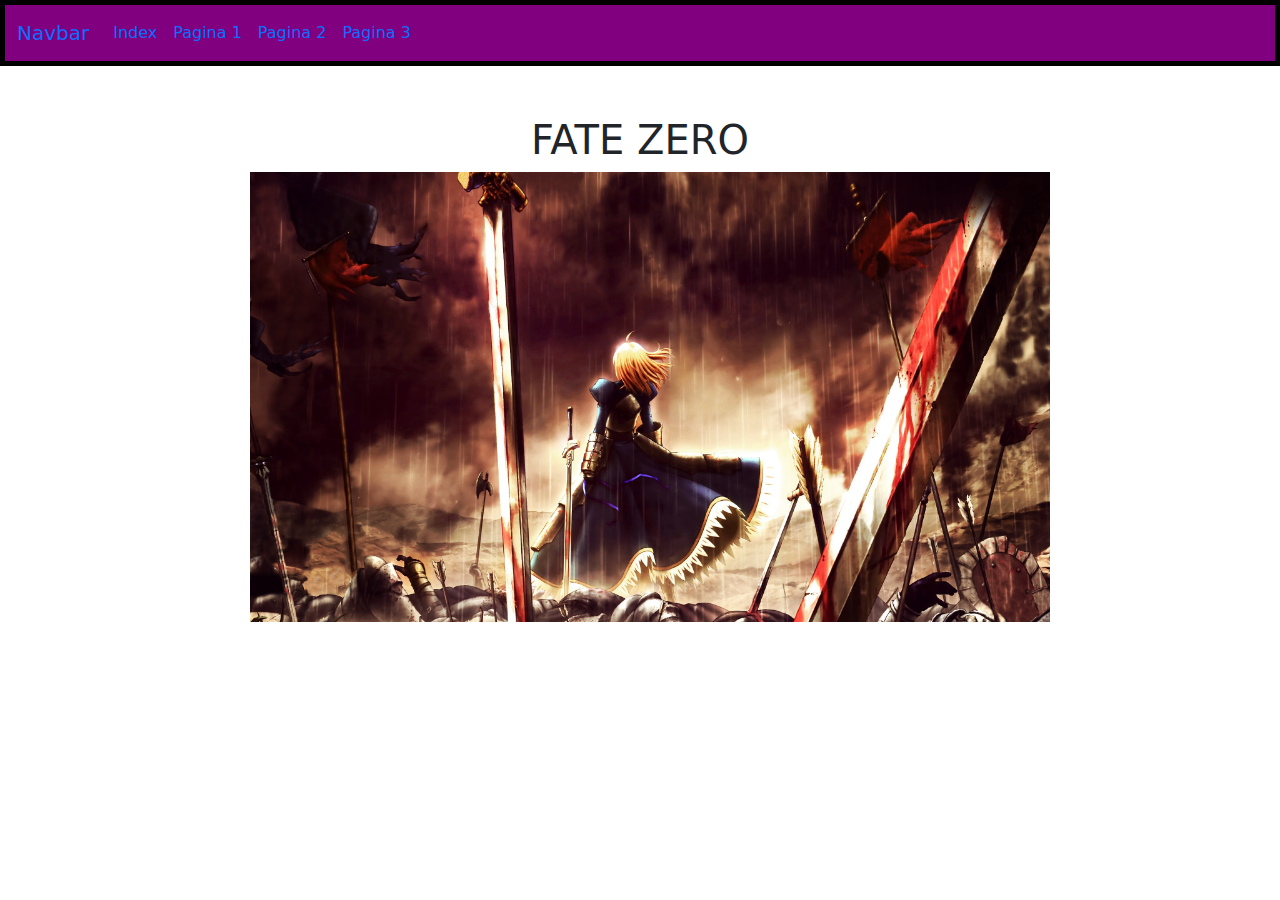
<file: index.html>
<!DOCTYPE html>
<html lang="en">
<head>
    <meta charset="UTF-8">
    <meta name="viewport" content="width=device-width, initial-scale=1.0">
    <title>Index</title>
    <link rel="stylesheet" href="css/bootstrap.min.css">
<link rel="stylesheet" href="css/ind.css">
</head>
<body>

  <nav class="navbar navbar-expand-lg bg-body-tertiary" id="bar" > 
    <div class="container-fluid">
      <a class="navbar-brand" href="#">Navbar</a>
      <button class="navbar-toggler" type="button" data-bs-toggle="collapse" data-bs-target="#navbarNav" aria-controls="navbarNav" aria-expanded="false" aria-label="Toggle navigation">
        <span class="navbar-toggler-icon"></span>
      </button>
      <div class="collapse navbar-collapse" id="navbarNav">
        <ul class="navbar-nav">
          <li class="nav-item">
            <a class="nav-link active" aria-current="page" href="index.html">Index</a>
          </li>
          <li class="nav-item">
            <a class="nav-link active" aria-current="page" href="pagina1.html">Pagina 1</a>
          </li>
          <li class="nav-item">
            <a class="nav-link" href="pagina2.html">Pagina 2</a>
          </li>
          <li class="nav-item">
            <a class="nav-link" href="pagina3.html">Pagina 3</a>
          </li>
        </ul>
      </div>
    </div>
  </nav>

      <section class="cont">
<h1>FATE ZERO</h1>
 <img src="saber.jpg" alt="imagen" width="800px" class="im"  >

</section>

    
</body>
</html>
</file>
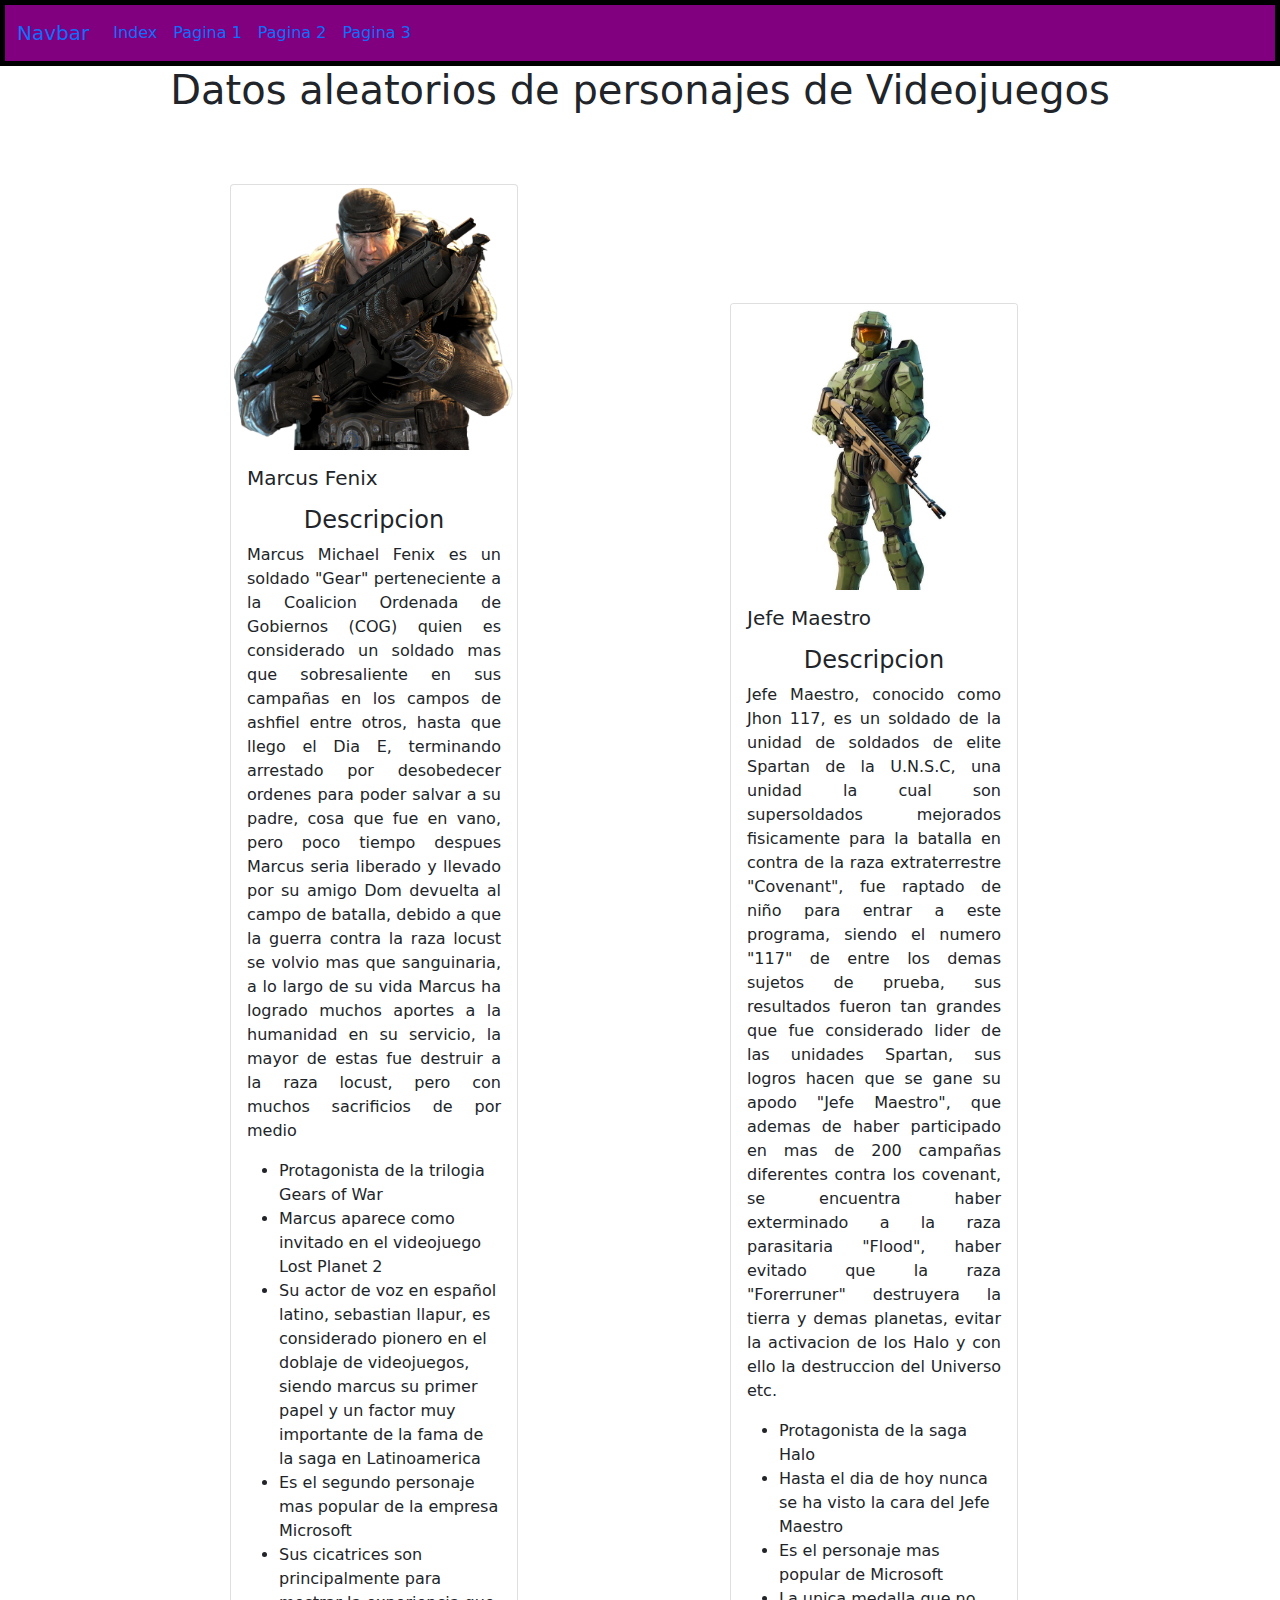
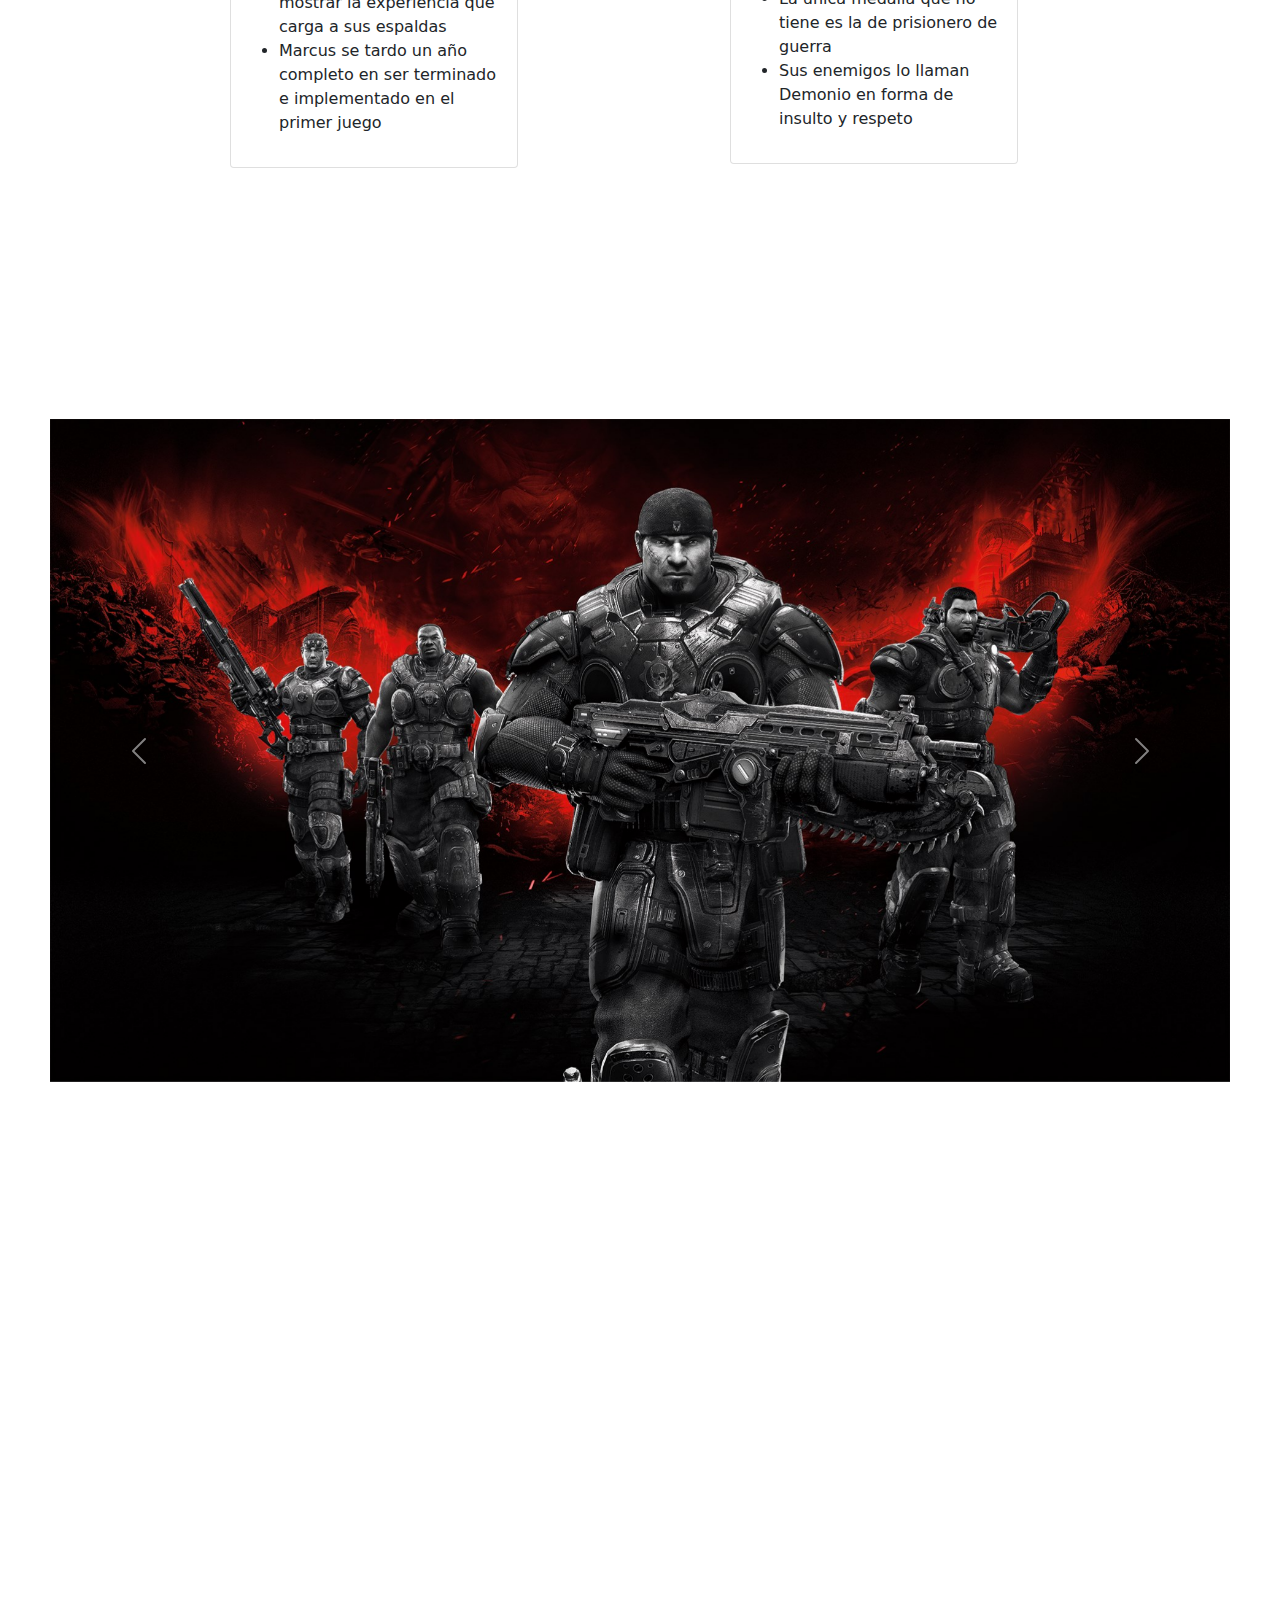
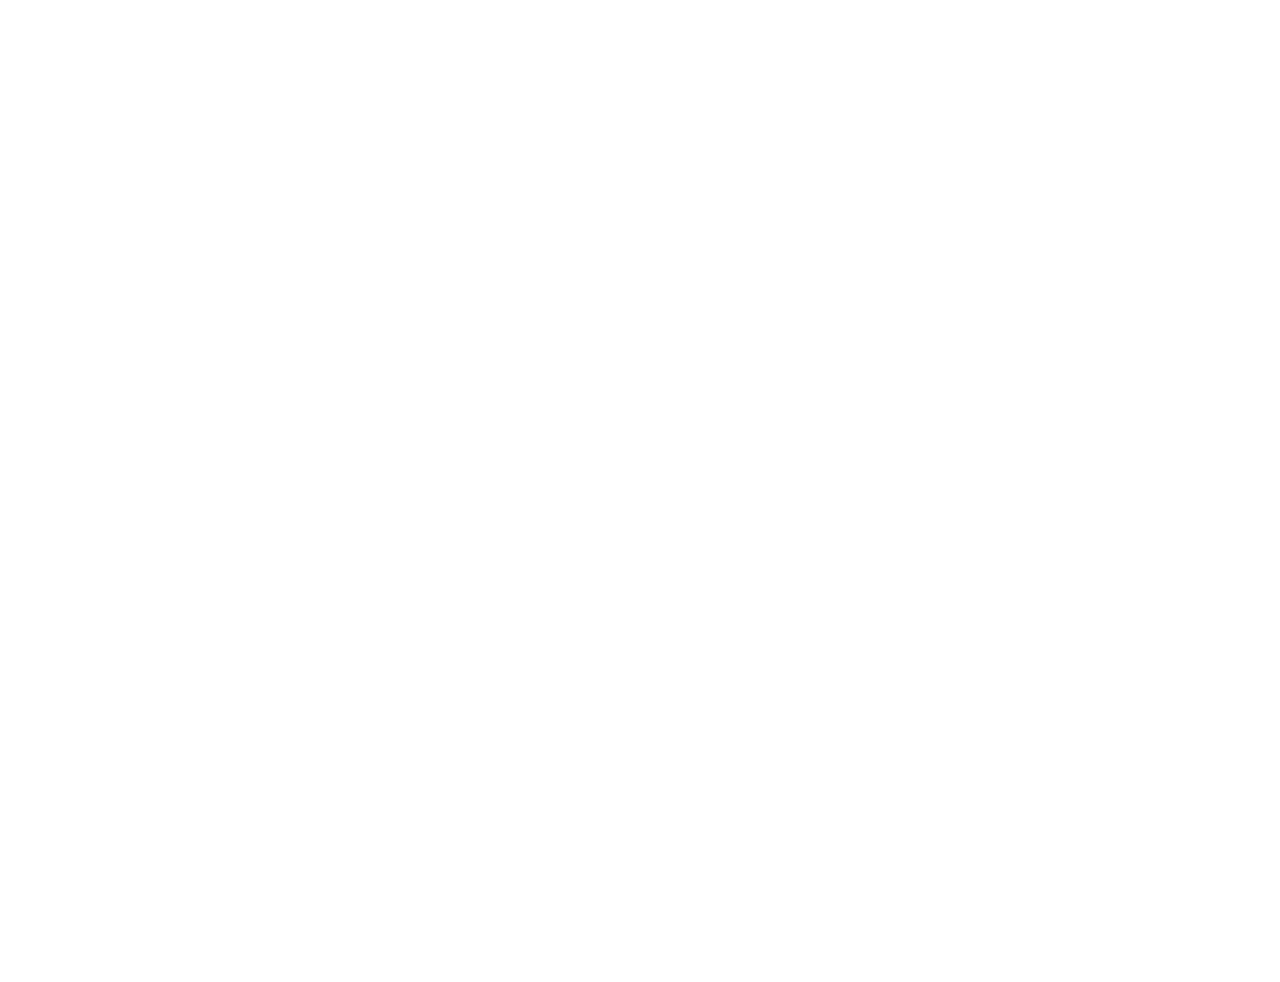
<file: pagina1.html>
<!DOCTYPE html>
<html lang="en">
<head>
    <meta charset="UTF-8">
    <meta name="viewport" content="width=device-width, initial-scale=1.0">
    <title>Pagina 1</title>
    <link rel="stylesheet" href="css/bootstrap.min.css">
    <link rel="stylesheet" href="css/ind.css">
</head>
<body>
    <nav class="navbar navbar-expand-lg bg-body-tertiary" id="bar" > 
        <div class="container-fluid">
          <a class="navbar-brand" href="#">Navbar</a>
          <button class="navbar-toggler" type="button" data-bs-toggle="collapse" data-bs-target="#navbarNav" aria-controls="navbarNav" aria-expanded="false" aria-label="Toggle navigation">
            <span class="navbar-toggler-icon"></span>
          </button>
          <div class="collapse navbar-collapse" id="navbarNav">
            <ul class="navbar-nav">
              <li class="nav-item">
                <a class="nav-link active" aria-current="page" href="index.html">Index</a>
              </li>
              <li class="nav-item">
                <a class="nav-link active" aria-current="page" href="pagina1.html">Pagina 1</a>
              </li>
              <li class="nav-item">
                <a class="nav-link" href="pagina2.html">Pagina 2</a>
              </li>
              <li class="nav-item">
                <a class="nav-link" href="pagina3.html">Pagina 3</a>
              </li>
            </ul>
          </div>
        </div>
      </nav>

  
  <h1 >Datos aleatorios de personajes de Videojuegos</h1>

  <section class="cont2">
  
    <div class="card" style="width: 18rem;">
      <img src="fenix.png" class="card-img-top" alt="marcus">
      <div class="card-body">
        <h5 class="card-title">Marcus Fenix</h5>
        <p class="card-text">
          <h4 style="text-align: center;">Descripcion</h3>
            <p>Marcus Michael Fenix es un soldado "Gear" perteneciente a la Coalicion Ordenada de Gobiernos (COG) quien es considerado un soldado mas que sobresaliente en sus campañas en los campos de ashfiel entre otros, hasta que llego el Dia E, terminando arrestado por desobedecer ordenes para poder salvar a su padre, cosa que fue en vano, pero poco tiempo despues Marcus seria liberado y llevado por su amigo Dom devuelta al campo de batalla, debido a que la guerra contra la raza locust se volvio mas que sanguinaria, a lo largo de su vida Marcus ha logrado muchos aportes a la humanidad en su servicio, la mayor de estas fue destruir a la raza locust, pero con muchos sacrificios de por medio</p>
        <ul>
  
          
          <li>Protagonista de la trilogia Gears of War</li>
        <li>Marcus aparece como invitado en el videojuego Lost Planet 2</li>
        <li>Su actor de voz en español latino, sebastian llapur, es considerado pionero en el doblaje de videojuegos, siendo marcus su primer papel y un factor muy importante de la fama de la saga en Latinoamerica</li>
        <li>Es el segundo personaje mas popular de la empresa Microsoft </li>
        <li>Sus cicatrices son principalmente para mostrar la experiencia que carga a sus espaldas</li>
     <li>Marcus se tardo un año completo en ser terminado e implementado en el primer juego</li>
      </ul>  
        </p>
  
      </div>
    </div>
  
  
  </section>
  
  <section class="cont15">
    <div class="card" style="width: 18rem;">
      <img src="master.jpg" class="card-img-top" alt="chief" >
      <div class="card-body">
        <h5 class="card-title">Jefe Maestro</h5>
        <p class="card-text">
          <h4 style="text-align: center;">Descripcion</h3>
            <p>Jefe Maestro, conocido como Jhon 117, es un soldado de la unidad de soldados de elite Spartan de la U.N.S.C, una unidad la cual son supersoldados mejorados fisicamente para la batalla en contra de la raza extraterrestre "Covenant", fue raptado de niño para entrar a este programa, siendo el numero "117" de entre los demas sujetos de prueba, sus resultados fueron tan grandes que fue considerado lider de las unidades Spartan, sus logros hacen que se gane su apodo "Jefe Maestro", que ademas de haber participado en mas de 200 campañas diferentes contra los covenant, se encuentra haber exterminado a la raza parasitaria "Flood", haber evitado que la raza "Forerruner" destruyera la tierra y demas planetas, evitar la activacion de los Halo y con ello la destruccion del Universo etc.</p>
          <ul>
  
            <li>Protagonista de la saga Halo</li>
  
            <li>Hasta el dia de hoy nunca se ha visto la cara del Jefe Maestro</li>
            <li>Es el personaje mas popular de Microsoft</li>
            <li>La unica medalla que no tiene es la de prisionero de guerra</li>
            <li>Sus enemigos lo llaman Demonio en forma de insulto y respeto</li>
          </ul>
  
  
        </p>
       
      </div>
    </div>
  
  
  
  </section>
  
  <section class="cont48">
    <div id="carouselExample" class="carousel slide">
      <div class="carousel-inner">
        <div class="carousel-item active">
          <img src="gears.jpeg" class="d-block w-100" alt="mercer">
        </div>
        <div class="carousel-item">
          <img src="halo.jpeg" class="d-block w-100" alt="...">
        </div>
        <div class="carousel-item">
          <img src="vs2.jpg"d-block w-100" alt="...">
        </div>
      </div>
      <button class="carousel-control-prev" type="button" data-bs-target="#carouselExample" data-bs-slide="prev">
        <span class="carousel-control-prev-icon" aria-hidden="true"></span>
        <span class="visually-hidden">Previous</span>
      </button>
      <button class="carousel-control-next" type="button" data-bs-target="#carouselExample" data-bs-slide="next">
        <span class="carousel-control-next-icon" aria-hidden="true"></span>
        <span class="visually-hidden">Next</span>
      </button>
    </div>
  
  
  </section>



<script src="css/bootstrap.bundle.min.js"></script>
</body>
</html>
</file>
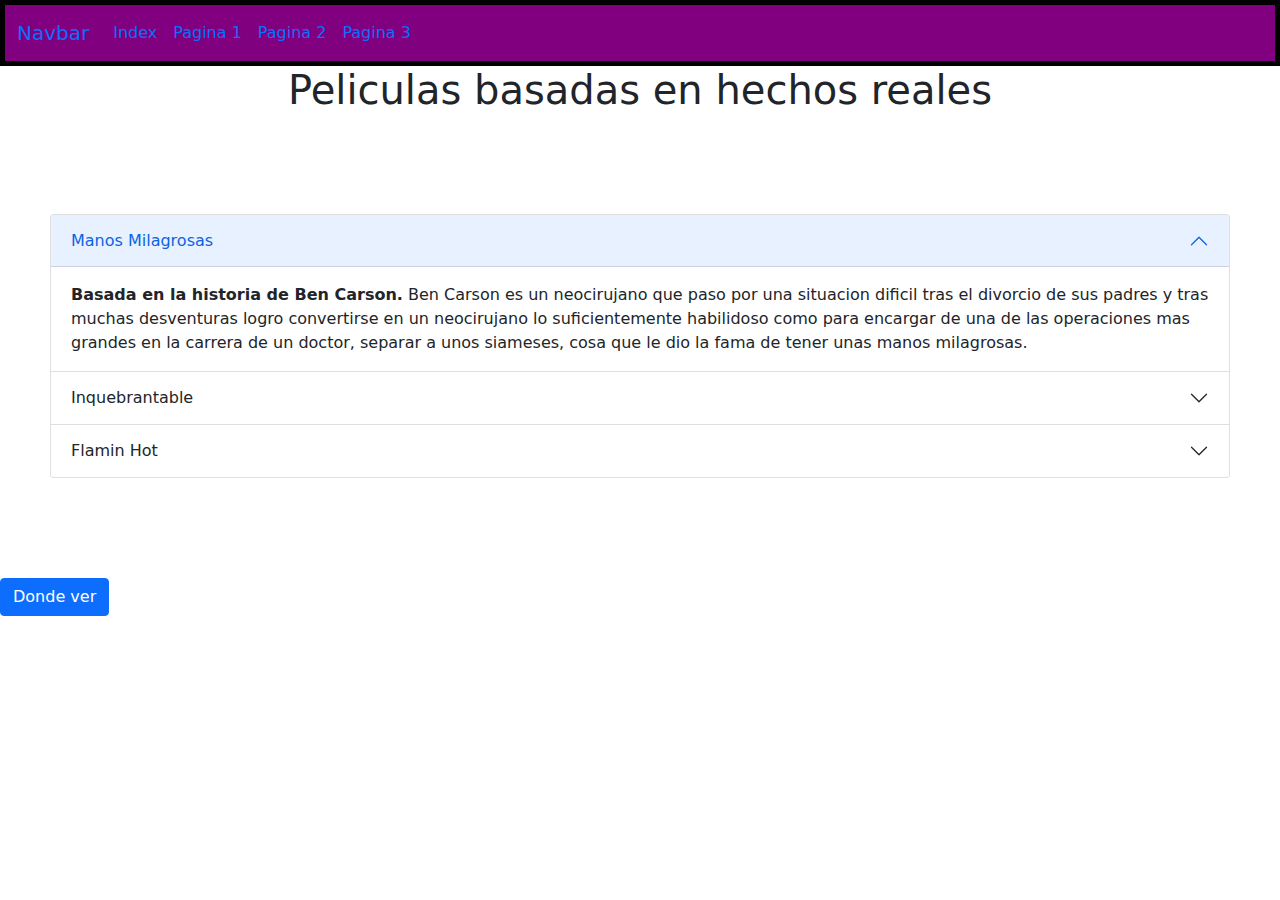
<file: pagina2.html>
<!DOCTYPE html>
<html lang="en">
<head>
    <meta charset="UTF-8">
    <meta name="viewport" content="width=device-width, initial-scale=1.0">
    <title>Pagina 2</title>
    <link rel="stylesheet" href="css/bootstrap.min.css">
    <link rel="stylesheet" href="css/ind.css">
</head>
<body>

    <nav class="navbar navbar-expand-lg bg-body-tertiary" id="bar" > 
        <div class="container-fluid">
          <a class="navbar-brand" href="#">Navbar</a>
          <button class="navbar-toggler" type="button" data-bs-toggle="collapse" data-bs-target="#navbarNav" aria-controls="navbarNav" aria-expanded="false" aria-label="Toggle navigation">
            <span class="navbar-toggler-icon"></span>
          </button>
          <div class="collapse navbar-collapse" id="navbarNav">
            <ul class="navbar-nav">
              <li class="nav-item">
                <a class="nav-link active" aria-current="page" href="index.html">Index</a>
              </li>
              <li class="nav-item">
                <a class="nav-link active" aria-current="page" href="pagina1.html">Pagina 1</a>
              </li>
              <li class="nav-item">
                <a class="nav-link" href="pagina2.html">Pagina 2</a>
              </li>
              <li class="nav-item">
                <a class="nav-link" href="pagina3.html">Pagina 3</a>
              </li>
            </ul>
          </div>
        </div>
      </nav>
  <h1>Peliculas basadas en hechos reales</h1>
  <section class="cont3">
  
    <div class="accordion" id="accordionExample">
    <div class="accordion-item">
      <h2 class="accordion-header">
        <button class="accordion-button" type="button" data-bs-toggle="collapse" data-bs-target="#collapseOne" aria-expanded="true" aria-controls="collapseOne">
          Manos Milagrosas
        </button>
      </h2>
      <div id="collapseOne" class="accordion-collapse collapse show" data-bs-parent="#accordionExample">
        <div class="accordion-body">
          <strong>Basada en la historia de Ben Carson.</strong> Ben Carson es un neocirujano que paso por una situacion dificil tras el divorcio de sus padres y tras muchas desventuras logro convertirse en un neocirujano lo suficientemente habilidoso como para encargar de una de las operaciones mas grandes en la carrera de un doctor, separar a unos siameses, cosa que le dio la fama de tener unas manos milagrosas. 
        </div>
      </div>
    </div>
    <div class="accordion-item">
      <h2 class="accordion-header">
        <button class="accordion-button collapsed" type="button" data-bs-toggle="collapse" data-bs-target="#collapseTwo" aria-expanded="false" aria-controls="collapseTwo">
     Inquebrantable
        </button>
      </h2>
      <div id="collapseTwo" class="accordion-collapse collapse" data-bs-parent="#accordionExample">
        <div class="accordion-body">
          <strong>Basada en la historia de Louis Zamperini.</strong> Louis Zamperini era una estrella de la pista olimpica hasta que fue reclutado para la segunda guerra mundial, pero sufrio un accidente que lo dejo varado por meses hasta que fue encontrado y encarcelado por los japoneses, donde sufrio un infierno para seguir vivo y poder contarlo, todo gracias a su inquebrantable voluntad.
        </div>
      </div>
    </div>
    <div class="accordion-item">
      <h2 class="accordion-header">
        <button class="accordion-button collapsed" type="button" data-bs-toggle="collapse" data-bs-target="#collapseThree" aria-expanded="false" aria-controls="collapseThree">
         Flamin Hot
        </button>
      </h2>
      <div id="collapseThree" class="accordion-collapse collapse" data-bs-parent="#accordionExample">
        <div class="accordion-body">
          <strong>Basada en la historia Richard Montañez</strong> Richard Montañez es un chicano tratando de sacar a su familia adelante en un ambiente de discriminacion constante por su origen mexicano, un dia consigue empleo en Frito lay hasta que llego la epoca donde la economia de estados unidos paso por una restructuracion que los dejo sin trabajo, entre la desesperacion por seguir trabajando, Richard inventa un producto que salvara empleos, entre ellos el suyo.
        </div>
      </div>
    </div>
  </div>
  
  
  
  </section>
  
  <section class="con35">
    <!-- Button trigger modal -->
  <button type="button" class="btn btn-primary" data-bs-toggle="modal" data-bs-target="#staticBackdrop">
   Donde ver
  </button>
  
  <!-- Modal -->
  <div class="modal fade" id="staticBackdrop" data-bs-backdrop="static" data-bs-keyboard="false" tabindex="-1" aria-labelledby="staticBackdropLabel" aria-hidden="true">
    <div class="modal-dialog">
      <div class="modal-content">
        <div class="modal-header">
          <h1 class="modal-title fs-5" id="staticBackdropLabel">Plataformas</h1>
          <button type="button" class="btn-close" data-bs-dismiss="modal" aria-label="Close"></button>
        </div>
        <div class="modal-body">
          <ul>
  <li>Manos Milagrosas: Netflix (Exclusivo) </li>
  <li>Inquebrantable: Max, Amazon Prime, Youtube, Apple TV, Google Play Peliculas, Claro-Video</li>
  <li>Flamin Hot: Disney+, Star+</li>
          </ul>
        </div>
        <div class="modal-footer">
          <button type="button" class="btn btn-secondary" data-bs-dismiss="modal">Cerrar</button>
          <button type="button" class="btn btn-primary">Entendido</button>
        </div>
      </div>
    </div>
  </div>
  </section>
  
<script src="css/bootstrap.bundle.min.js"></script>
</body>
</html>
</file>
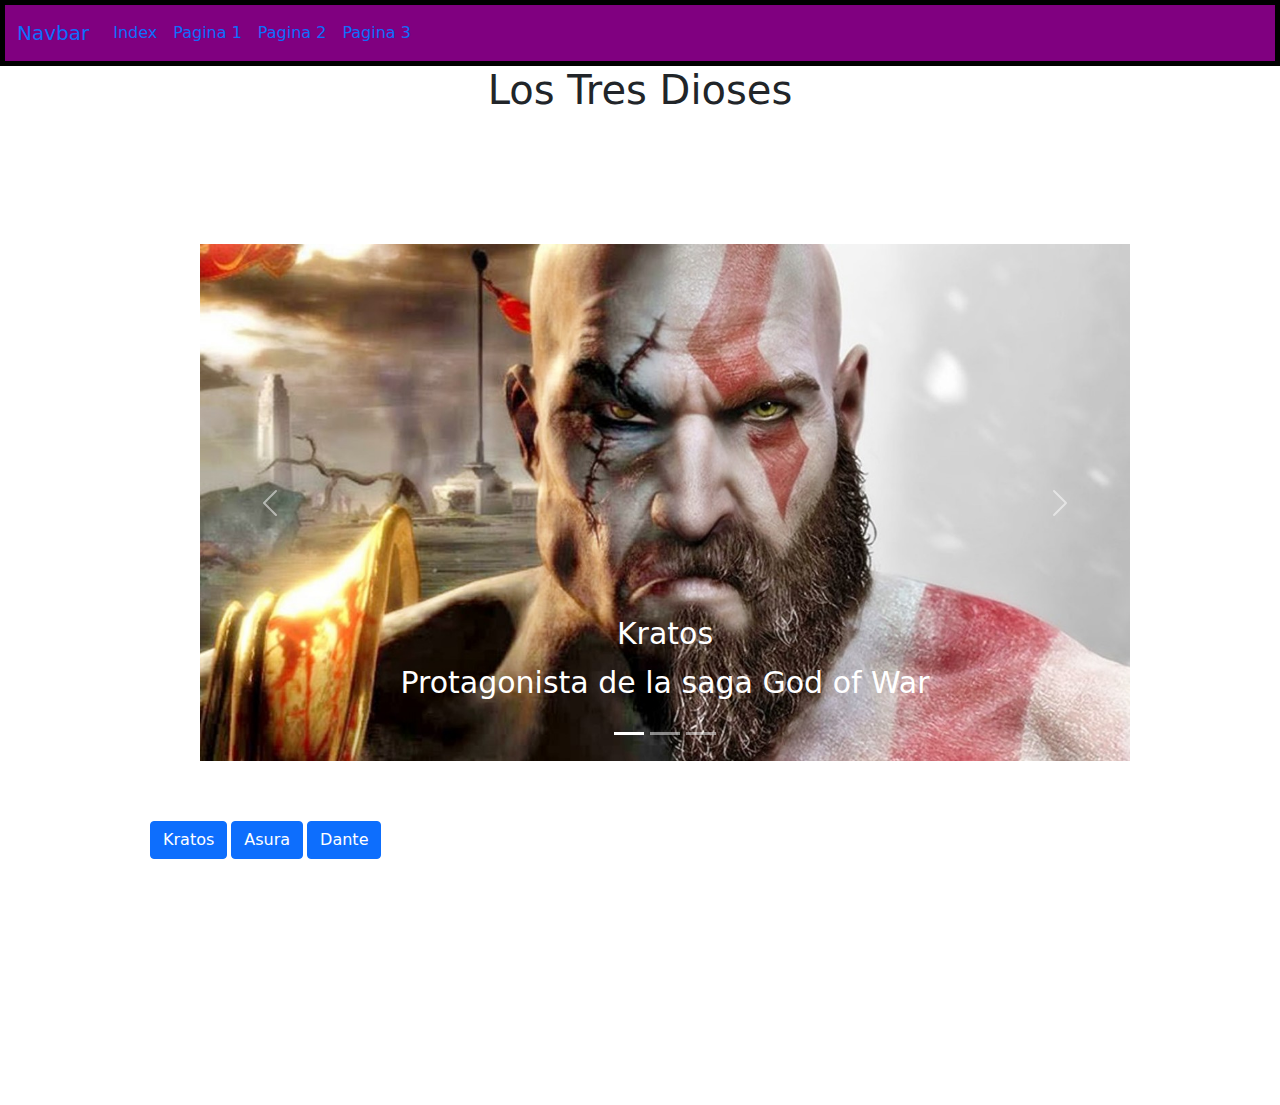
<file: pagina3.html>
<!DOCTYPE html>
<html lang="en">
<head>
    <meta charset="UTF-8">
    <meta name="viewport" content="width=device-width, initial-scale=1.0">
    <title>Pagina 3</title>
    <link rel="stylesheet" href="css/bootstrap.min.css">
    <link rel="stylesheet" href="css/ind.css">
</head>
<body>
    <nav class="navbar navbar-expand-lg bg-body-tertiary" id="bar" > 
        <div class="container-fluid">
          <a class="navbar-brand" href="#">Navbar</a>
          <button class="navbar-toggler" type="button" data-bs-toggle="collapse" data-bs-target="#navbarNav" aria-controls="navbarNav" aria-expanded="false" aria-label="Toggle navigation">
            <span class="navbar-toggler-icon"></span>
          </button>
          <div class="collapse navbar-collapse" id="navbarNav">
            <ul class="navbar-nav">
              <li class="nav-item">
                <a class="nav-link active" aria-current="page" href="index.html">Index</a>
              </li>
              <li class="nav-item">
                <a class="nav-link active" aria-current="page" href="pagina1.html">Pagina 1</a>
              </li>
              <li class="nav-item">
                <a class="nav-link" href="pagina2.html">Pagina 2</a>
              </li>
              <li class="nav-item">
                <a class="nav-link" href="pagina3.html">Pagina 3</a>
              </li>
            </ul>
          </div>
        </div>
      </nav>

  <h1>Los Tres Dioses</h1>
  <section class="cont4">

    <div id="carouselExampleCaptions" class="carousel slide">
      <div class="carousel-indicators">
        <button type="button" data-bs-target="#carouselExampleCaptions" data-bs-slide-to="0" class="active" aria-current="true" aria-label="Slide 1"></button>
        <button type="button" data-bs-target="#carouselExampleCaptions" data-bs-slide-to="1" aria-label="Slide 2"></button>
        <button type="button" data-bs-target="#carouselExampleCaptions" data-bs-slide-to="2" aria-label="Slide 3"></button>
      </div>
      <div class="carousel-inner">
        <div class="carousel-item active">
          <img src="kratos.jpeg" class="d-block w-100" alt="sparta">
          <div class="carousel-caption d-none d-md-block">
            <h5 class="tit">Kratos</h5>
            <p class="desp">Protagonista de la saga God of War</p>
          </div>
        </div>
        <div class="carousel-item">
          <img src="asura.jpg" class="d-block w-100" alt="wrath">
          <div class="carousel-caption d-none d-md-block">
            <h5 class="tit">Asura</h5>
            <p class="desp">Protagonista del juego Asura`s Wrath</p>
          </div>
        </div>
        <div class="carousel-item">
          <img src="dante.jpg" class="d-block w-100" alt="sparda">
          <div class="carousel-caption d-none d-md-block">
            <h5 class="tit">Dante</h5>
            <p class="desp">Protagonista de gran parte de la franquici Devil May Cry</p>
          </div>
        </div>
      </div>
      <button class="carousel-control-prev" type="button" data-bs-target="#carouselExampleCaptions" data-bs-slide="prev">
        <span class="carousel-control-prev-icon" aria-hidden="true"></span>
        <span class="visually-hidden">Previous</span>
      </button>
      <button class="carousel-control-next" type="button" data-bs-target="#carouselExampleCaptions" data-bs-slide="next">
        <span class="carousel-control-next-icon" aria-hidden="true"></span>
        <span class="visually-hidden">Next</span>
      </button>
    </div>



  </section>

  <section class="cont45">
    <p class="d-inline-flex gap-1">
      <a class="btn btn-primary" data-bs-toggle="collapse" href="#multiCollapseExample1" role="button" aria-expanded="false" aria-controls="multiCollapseExample1">Kratos</a>
      <button class="btn btn-primary" type="button" data-bs-toggle="collapse" data-bs-target="#multiCollapseExample2" aria-expanded="false" aria-controls="multiCollapseExample2">Asura</button>
      <button class="btn btn-primary" type="button" data-bs-toggle="collapse" data-bs-target="#multiCollapseExample3" aria-expanded="false" aria-controls="multiCollapseExample3">Dante</button>
    
    </p>
    <div class="row">
      <div class="col">
        <div class="collapse multi-collapse" id="multiCollapseExample1">
          <div class="card card-body" id="car">
            Kratos de Sparta, fue un guerrero Espartano con una ambicion desmedida de conquista con tal de hacer conocida la gloria de su tierra Sparta, cuando se vio acorralado por los Barbaros Kratos tomo la desicion que lo condenaria para siempre, Kratos llamo al Dios de la Guerra Ares e hizo un pacto con el, dandole su vida como sirviente a cambio de la victoria, obteniendo asi sus armas mas emblematicas "Las Espadas del Caos", tras varios trabajos sanguinarios en servicio del Dios, Kratos en un arranque de ira descontrolada por su sed de sangre, asesino a su esposa e hija con sus propias manos, todo por obra de ares, queriendolo volver el guerrero perfecto, Kratos jura venganza contra Ares y como castigo, Kratos llevara de por vida en la piel las cenizas de su familia, para jamas olvidar el mayor error de toda su vida, Kratos luego de que fuera encerrado por las "Furias", escapo, las asesino, rompio su pacto con ares, buscando apoyo se acerco a los dioses del olimpo y un dia se le encargo la muerte de ares, hizo lo imposible y logro matarlo usando la caja de pandora, lamentablemente eso seria el inicio de su odisea contra los dioses.
          </div>
        </div>
      </div>
      <div class="col">
        <div class="collapse multi-collapse" id="multiCollapseExample2">
          <div class="card card-body" id="car">
            Asura es un Semi-Dios Indu el cual forma parte de un escuadron encargado de defender a la humanidad de la amenaza de los monstruos "Gohma", el posee la habilidad de usar una energia divina llamada "Mantra", lo cual lo vuelve increiblemente poderoso debido a que su mantra proviene de su ira, la cual es inagotable, un dia, cuando se logra neutralizar temporalmente al Gohma mas grande de todos, Asura es acusado de asesinato contra el sumo sacerdote, su esposa es asesinada y su hija es capturada por todas las demas deidades que conforman al escuadron, debido a que es una sacerdotisa capaz de canalizar gran cantidad de mantra, Asura es derrotado y dado por muerto, pero su ira lo levanta y va en busca de su hija, sin importar que, cualquiera que se entrometa caera en la ira de sus puños que arden como un sol.
          </div>
        </div>
      </div>
    </div>
    <div class="col">
      <div class="collapse multi-collapse" id="multiCollapseExample3">
        <div class="card card-body" id="car">
         Dante es conocido como el cazademonios legendario, ningun demonio ha podido ser su contrincante, es hijo del legendario demonio "Sparda", quien derroto al mayor demonio de todos "Mundus", luego se caso con su esposa Eva con quien contrajo dos hijos, Dante y su hermano gemelo Vergil, tras una tragedia, Eva muere y los gemelos se quedan huerfanos y se separan, Dante crecio rebelde y engreido por sus grandes capacidades de pelea con armas de blancas y de fuego de baja y alta gama, viviendo apartir de un negocio de cazador de demonios llamado Devil May Cry, asi era hasta que su hermano, el unico que ha sido su rival, lo desafia, lo derrota y el se queda resentido, asi logra liberar todo su poder demoniaco y tras una odisea para volver a encontrarlo, logra derrotarlo y juntos derrotan lo que queda de mundus, el cual aparecio despues de un ritual demoniaco hecho por vergil, Dante seguiria con multiples odiseas, las cuales poco a poco se convertian en una rutina, hasta la actulidad, cuando su hermano volvio.
      </div>
    </div>
    </div>
    
    
    </section>




<script src="css/bootstrap.bundle.min.js"></script>
</body>
</html>
</file>
<file: css/ind.css>
h1{
    text-align: center;
}

.cont{

    margin: 100x 50px 100px 50px;
    padding: 50px 500px 50px 500px;
}

.im{
position: relative;
right: 250px;

}

#bar{
    background-color: purple;
    border: 5px solid black;
}


.cont2{
margin: 50px 80px 50px 80px;
padding: 20px 150px 20px 150px;



}

.cont15{
    margin: 50px 80px 50px 80px;
    padding: 10px 150px 10px 150px;
    
    position: relative;

    bottom: 1545px;
    left: 500px;
  
}



.cont3{

    margin: 100px 50px 100px 50px ;



}

.cont35{

    margin: 100px 50px 100px 50px;
   padding: 30px 20px 0px 50px;
}


.cont4{

margin: 100px 50px 100px 100px;

padding: 30px 100px 30px 100px;


}

p{
    text-align: justify;
}


.cont45{
    margin: 100px 100px 100px 50px;

    padding: 30px 100px 30px 100px;

position: relative;
bottom: 100px;

}

.cont48{
    margin: 100px 50px 100px 50px ;
    position: relative;
    bottom: 1400px;
}


#barra{
    color: black;
}

.tit{
font-size: 30px;
}

.desp{
text-align: center;
font-size: 30px;

}

#car{
    text-align: justify;
}
</file>
